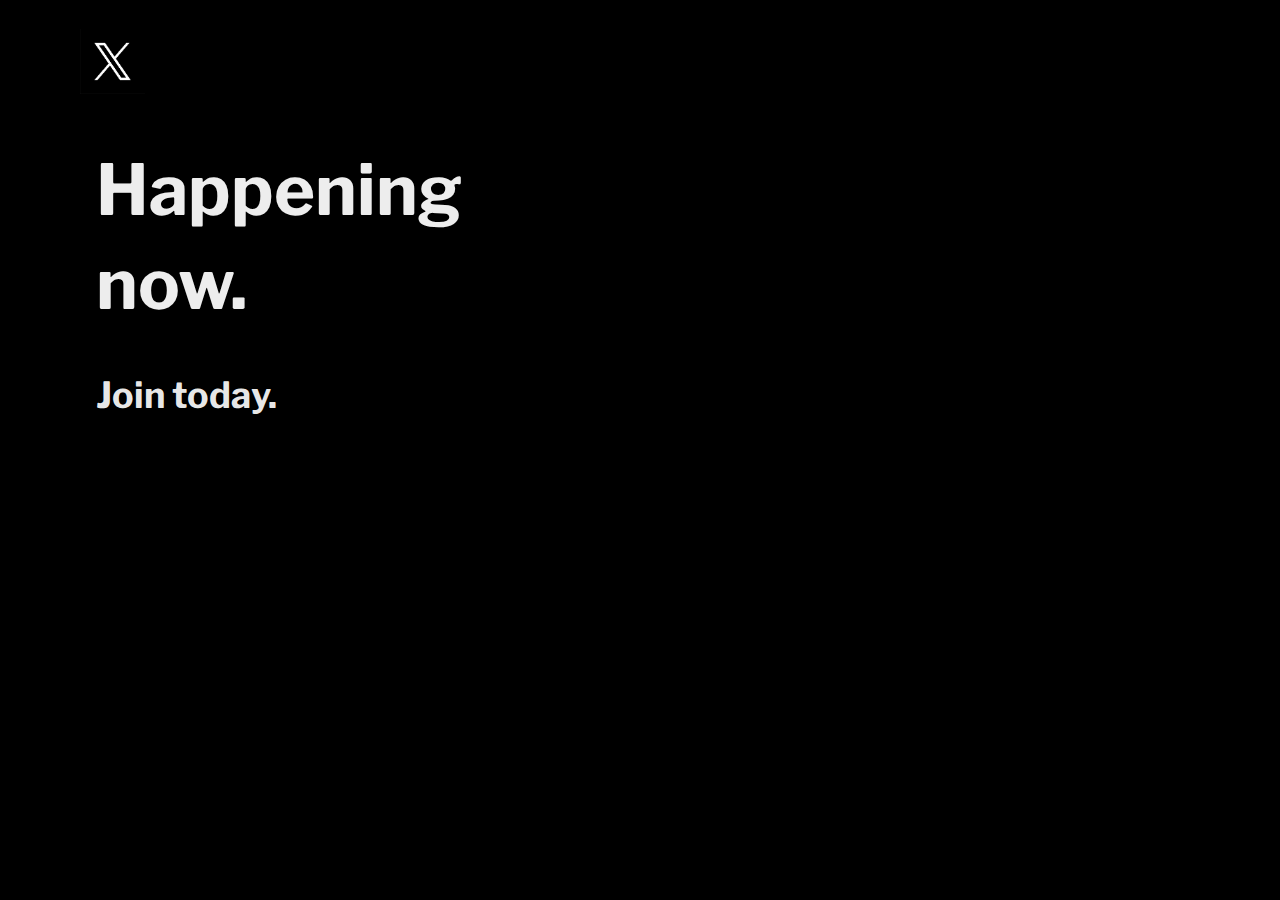
<file: index.html>
<!DOCTYPE html>
<html lang="en">
<head>
    <meta charset="UTF-8">
    <meta name="viewport" content="width=device-width, initial-scale=1.0">
    <title>X. It's what's happening / X</title>
     <link rel="stylesheet" href="style.css">
    <link rel="icon" type="image" href="./img/Xlogo.jpg">
</head>
<body> 
    <div class="header">
      <img src="img/Xlogo.jpg" class="logoimg" alt="x symbol">  
    </div>
    <div class="body1">
        <h1>Happening</h1>
        <h1 class="now">now.</h1>
    </div>
    <div class="body2">
        <h2>Join today.</h2>

    </div>
</body>
</html>
</file>
<file: style.css>
@import url('https://fonts.googleapis.com/css2?family=Libre+Franklin:ital,wght@0,100..900;1,100..900&display=swap');

body{
    background-color: black;
    margin: auto 0;
}

.header{
    width: 100%;
    height: 100px;
}

.logoimg{
    width: 65px; ;
    height: 65px;
    margin-top: 25px;
    margin-left: 80px;
    margin-bottom: -80px;
}

.body1{
    color: rgba(255, 255, 255, 0.93);
    font-family: "Libre Franklin", sans-serif;
    width: 100%;
    height: 150px;
    font-size: 35px;
    font-weight: 500;
    margin-left: 96px;
    margin-bottom: -20px;
}

.now{
    margin-top: -38px;

}

.body2{
    color: rgba(255, 255, 255, 0.93);
    font-family: "Libre Franklin";
    font-size: 24px;
    margin-top: 30px;
    margin: 96px;

}
</file>
